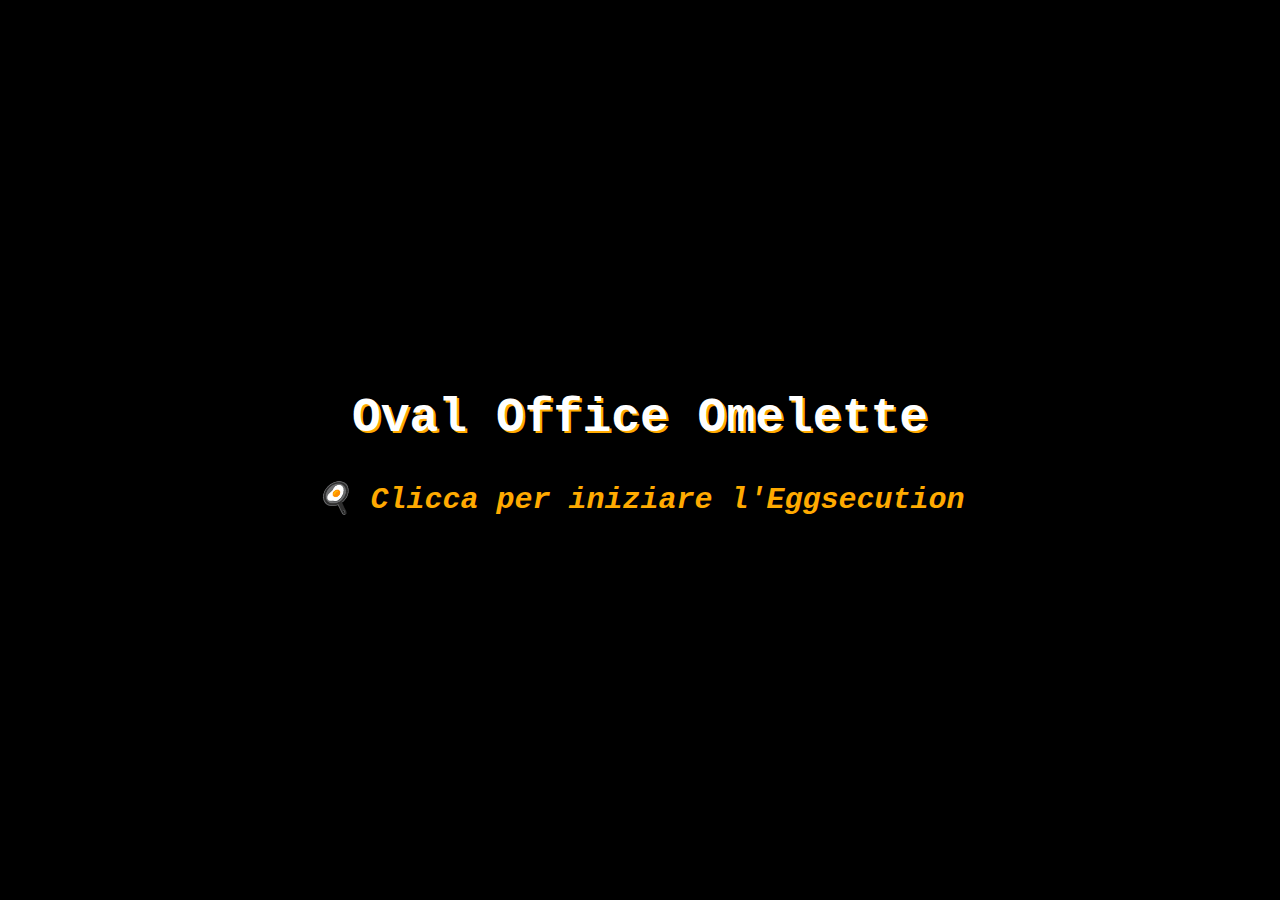
<file: oval-office-omelette/index.html>
<!DOCTYPE html>
<html lang="it">

<head>
  <meta charset="UTF-8" />
  <meta name="viewport" content="width=device-width, initial-scale=1.0" />
  <title>Oval Office Omelette</title>
  <link rel="icon" type="image/png" href="splash.png">
  <link rel="stylesheet" href="../oval-office-omelette/style.css" />
</head>

<body>

  <!-- SPLASH SCREEN -->
  <div id="splash-screen">
    <h1>Oval Office Omelette</h1>
    <h2>🍳 Clicca per iniziare l'Eggsecution</h2>
  </div>

  <!-- GIOCO -->
  <div id="game-container" style="display: none;">
    <div id="game-content">
      <h1>Oval Office Omelette</h1>
      <h2>Make Eggs Great Again</h2>
      <img src="../oval-office-omelette/trump.gif" id="trump" alt="Trump" />
    </div>

    <img src="../oval-office-omelette/splash.png" id="splash" alt="Splash" />
    <div id="egg-message">Eggsecutive Order enforced.</div>
    <div id="egg-counter">Eggsecutive Order x0</div>

    <button id="reset-button">🔁 Reset Omelette</button>
    <button id="audio-toggle">🎵</button>
    <button id="home-button" onclick="window.location.href='../index.html'" title="Torna alla Home">
      🏠
    </button>
  </div>

  <audio id="bgm" src="../oval-office-omelette/bgm.mp3" loop></audio>
  <script src="../oval-office-omelette/script.js"></script>

</body>

</html>
</file>
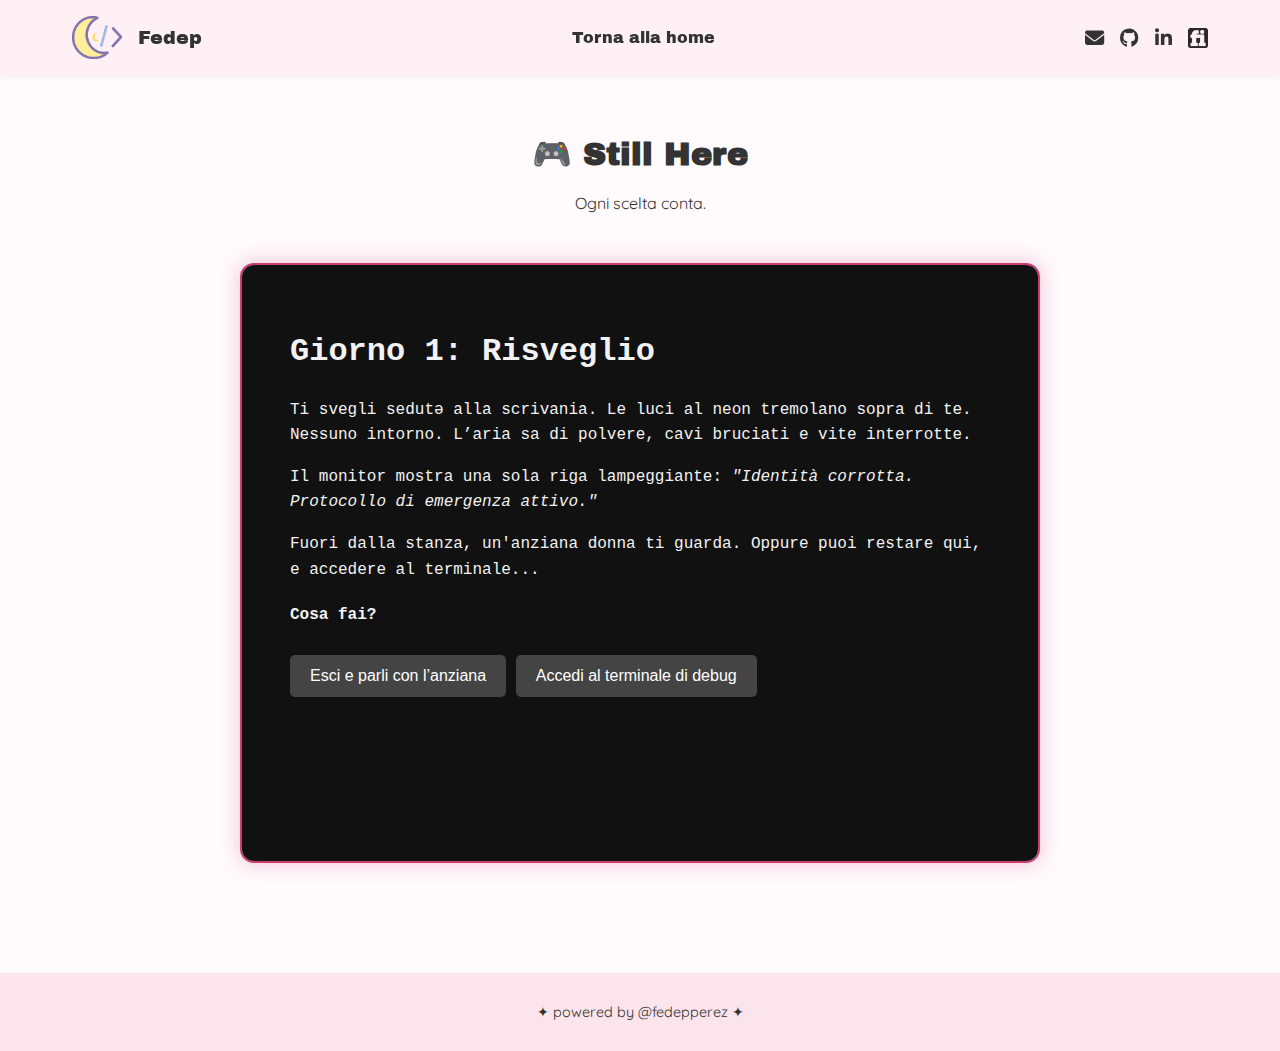
<file: still-here/index.html>
<!DOCTYPE html>
<html lang="it">

<head>
    <meta charset="UTF-8" />
    <meta name="viewport" content="width=device-width, initial-scale=1.0" />
    <title>Still Here</title>
    <link rel="stylesheet" href="../assets/css/style.css" />
    <meta charset="UTF-8" />
    <title>Fedep Moodboard</title>
    <link
        href="https://fonts.googleapis.com/css2?family=VT323&family=Archivo+Black&family=Quicksand:wght@500&display=swap"
        rel="stylesheet" />
    <link rel="stylesheet" href="https://cdnjs.cloudflare.com/ajax/libs/font-awesome/6.4.0/css/all.min.css" />
    <link rel="icon" type="image/png" href="../assets/img/favicon.png" />
    <style>
        #game-container {
            width: 100%;
            max-width: 800px;
            aspect-ratio: 4 / 3;
            margin: 50px auto;
            border: 2px solid #cc3d74;
            border-radius: 14px;
            overflow: hidden;
            box-shadow: 0 0 20px rgba(204, 61, 116, 0.3);
        }

        #game-container iframe {
            width: 100%;
            height: 100%;
            border: none;
        }

        main {
            padding: 60px 20px;
            text-align: center;
        }

        .restart-btn {
            margin-top: 20px;
            padding: 10px 20px;
            font-size: 1rem;
            border: none;
            background-color: #cc3d74;
            color: white;
            border-radius: 8px;
            cursor: pointer;
        }

        .restart-btn:hover {
            background-color: #e05693;
        }
    </style>
</head>

<body>
    <header class="main-header">
        <div class="header-container">
            <!-- LOGO -->
            <div class="logo">
                <img src="../assets/img/logo.png" alt="Logo Fedep" class="logo-img" />
                <span>Fedep</span>
            </div>

            <!-- NAVIGATION -->
            <nav class="nav-links" id="navbar">
                <a href="../index.html">Torna alla home</a>
            </nav>

            <!-- SOCIAL -->
            <div class="social-icons">
                <a href="mailto:fedeperezlav@gmail.com" aria-label="Email">
                    <i class="fa-solid fa-envelope" aria-hidden="true"></i>
                </a>
                <a href="https://github.com/fedepperez" target="_blank" rel="noopener noreferrer" aria-label="GitHub">
                    <i class="fab fa-github" aria-hidden="true"></i>
                </a>
                <a href="https://www.linkedin.com/in/federica-perez-184066203" target="_blank" rel="noopener noreferrer"
                    aria-label="LinkedIn">
                    <i class="fab fa-linkedin-in" aria-hidden="true"></i>
                </a>
                <a href="https://it.fiverr.com/s/yv6EB0G" target="_blank" rel="noopener noreferrer" aria-label="Fiverr">
                    <img src="../assets/img/fiverr.png" alt="Fiverr" class="social-icon-img" />
                </a>
            </div>

            <!-- HAMBURGER (solo mobile) -->
            <button class="hamburger" onclick="toggleMenu()">
                <i class="fas fa-bars"></i>
            </button>
        </div>
    </header>
    <main>
        <h1>🎮 Still Here</h1>
        <p class="intro-text">Ogni scelta conta.</p>

        <div id="game-container">
            <iframe id="game-frame" src="giorno1.html" title="Still Here - Giorno 1"></iframe>
        </div>

    </main>
    <footer>
        ✦ powered by @fedepperez ✦
    </footer>
</body>


</html>
</file>
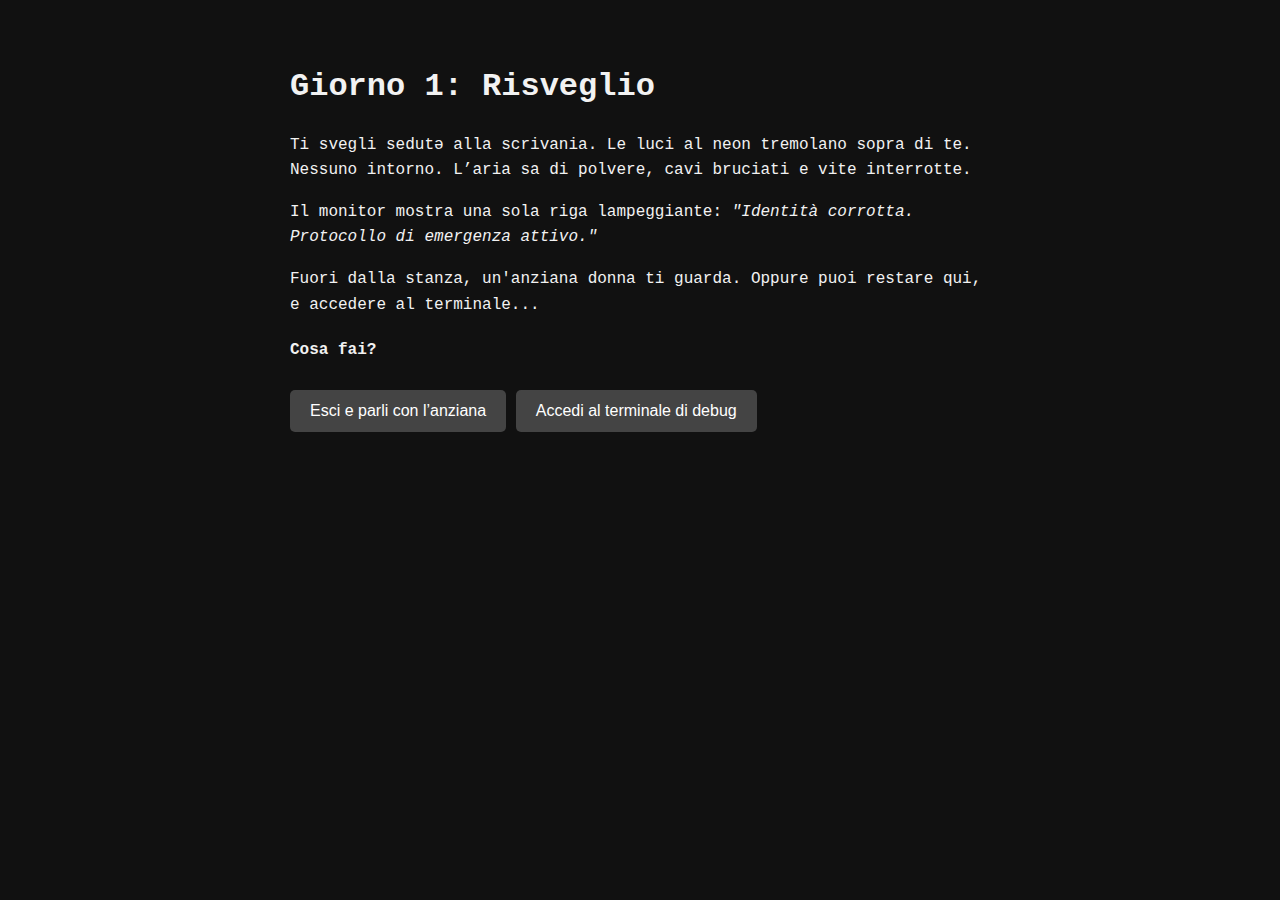
<file: still-here/giorno1.html>
<!DOCTYPE html>
<html lang="it">

<head>
    <meta charset="UTF-8">
    <meta name="viewport" content="width=device-width, initial-scale=1.0">
    <title>Still Here - Giorno 1</title>
    <style>
        body {
            background-color: #111;
            color: #f2f2f2;
            font-family: 'Courier New', monospace;
            padding: 40px;
            line-height: 1.6;
            max-width: 700px;
            margin: auto;
        }

        h1 {
            font-size: 2rem;
            margin-bottom: 20px;
        }

        .choice {
            margin: 20px 0;
        }

        button {
            background-color: #444;
            color: white;
            border: none;
            padding: 12px 20px;
            cursor: pointer;
            font-size: 1rem;
            margin-top: 10px;
            border-radius: 5px;
        }

        button:hover {
            background-color: #666;
        }

        .outcome {
            margin-top: 30px;
            font-style: italic;
        }

        #avanti {
            display: none;
            margin-top: 20px;
            background-color: #cc3d74;
        }
    </style>
</head>

<body>
    <h1>Giorno 1: Risveglio</h1>
    <p>Ti svegli sedutə alla scrivania. Le luci al neon tremolano sopra di te. Nessuno intorno. L’aria sa di polvere,
        cavi bruciati e vite interrotte.</p>
    <p>Il monitor mostra una sola riga lampeggiante: <em>"Identità corrotta. Protocollo di emergenza attivo."</em></p>
    <p>Fuori dalla stanza, un'anziana donna ti guarda. Oppure puoi restare qui, e accedere al terminale...</p>

    <div class="choice">
        <p><strong>Cosa fai?</strong></p>
        <button onclick="scegli('anziana')">Esci e parli con l’anziana</button>
        <button onclick="scegli('terminale')">Accedi al terminale di debug</button>
    </div>

    <div id="risultato" class="outcome"></div>
    <button id="avanti" onclick="vaiAvanti()">Prosegui al Giorno 2</button>

    <script src="../still-here/js/engine.js"></script>
    <script>
        if (bloccoSeGiaScelto("giorno1")) {
            document.getElementById("risultato").innerText = "Hai già vissuto questo giorno. Preparati per il prossimo.";
            document.getElementById("avanti").style.display = "inline-block";
        }

        function scegli(scelta) {
            salvaScelta("giorno1", scelta);
            const r = document.getElementById("risultato");

            if (scelta === "anziana") {
                r.innerHTML = "L'anziana ti osserva come se ti conoscesse da sempre. 'Non pensavo che saresti tornatə qui,' sussurra. Ma non ricordi di essere mai andatə via.";
            } else {
                r.innerHTML = "Lo schermo si accende. Dati corrotti, log in loop. Ma una riga spicca: <em>'Processo interrotto: soggetto già archiviato.'</em> Sei tu il soggetto?";
            }

            document.querySelectorAll("button").forEach(btn => btn.disabled = true);
            document.getElementById("avanti").style.display = "inline-block";
        }

        function vaiAvanti() {
            window.location.href = "giorno2.html";
        }
    </script>
</body>

</html>
</file>
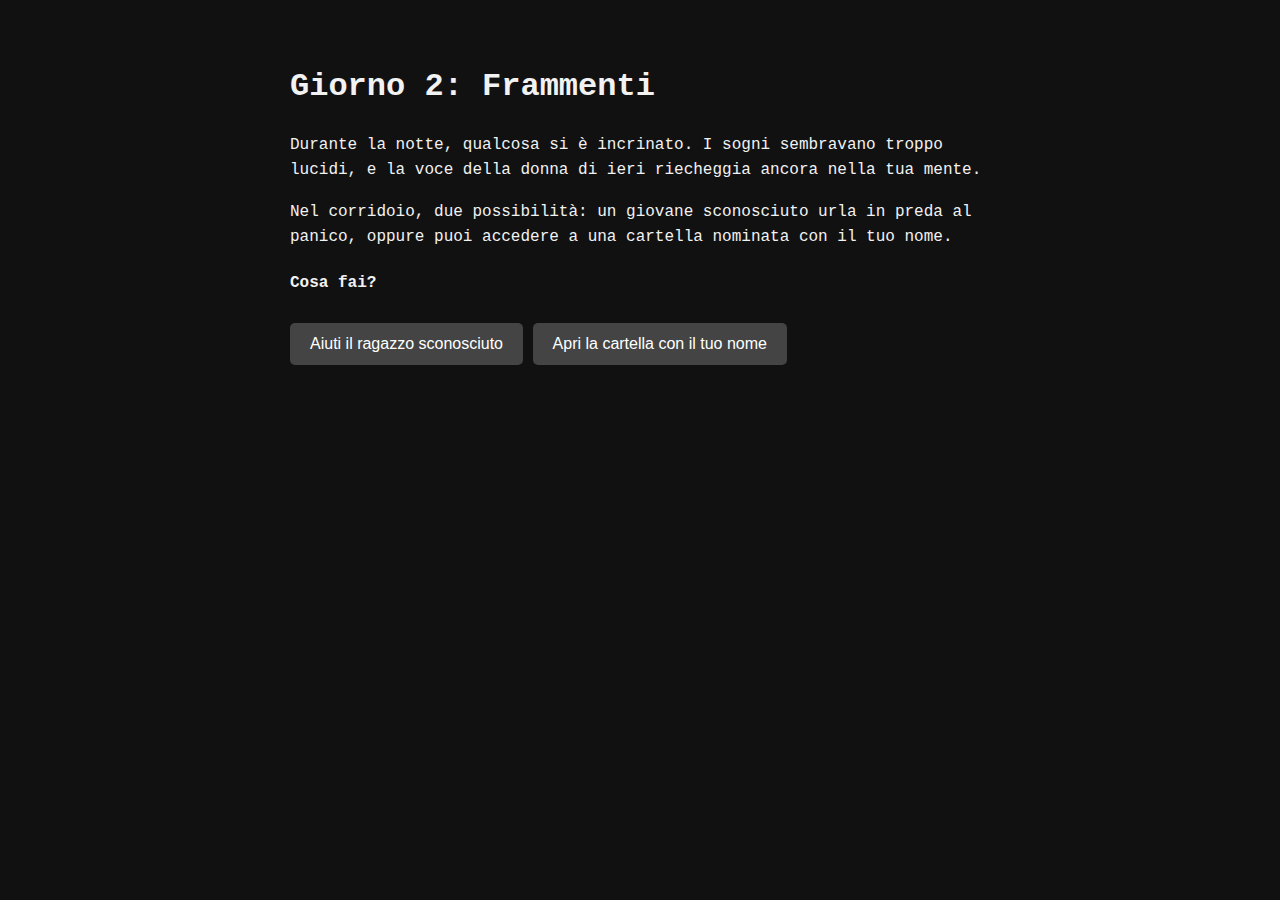
<file: still-here/giorno2.html>
<!DOCTYPE html>
<html lang="it">

<head>
    <meta charset="UTF-8">
    <meta name="viewport" content="width=device-width, initial-scale=1.0">
    <title>Still Here - Giorno 2</title>
    <style>
        body {
            background-color: #111;
            color: #f2f2f2;
            font-family: 'Courier New', monospace;
            padding: 40px;
            line-height: 1.6;
            max-width: 700px;
            margin: auto;
        }

        h1 {
            font-size: 2rem;
            margin-bottom: 20px;
        }

        .choice {
            margin: 20px 0;
        }

        button {
            background-color: #444;
            color: white;
            border: none;
            padding: 12px 20px;
            cursor: pointer;
            font-size: 1rem;
            margin-top: 10px;
            border-radius: 5px;
        }

        button:hover {
            background-color: #666;
        }

        .outcome {
            margin-top: 30px;
            font-style: italic;
        }

        #avanti {
            display: none;
            margin-top: 20px;
            background-color: #cc3d74;
        }
    </style>
</head>

<body>
    <h1>Giorno 2: Frammenti</h1>
    <p>Durante la notte, qualcosa si è incrinato. I sogni sembravano troppo lucidi, e la voce della donna di ieri
        riecheggia ancora nella tua mente.</p>
    <p>Nel corridoio, due possibilità: un giovane sconosciuto urla in preda al panico, oppure puoi accedere a una
        cartella nominata con il tuo nome.</p>

    <div class="choice">
        <p><strong>Cosa fai?</strong></p>
        <button onclick="scegli('aiuta')">Aiuti il ragazzo sconosciuto</button>
        <button onclick="scegli('cartella')">Apri la cartella con il tuo nome</button>
    </div>

    <div id="risultato" class="outcome"></div>
    <button id="avanti" onclick="vaiAvanti()">Prosegui al Giorno 3</button>

    <script src="../still-here/js/engine.js"></script>
    <script>
        if (bloccoSeGiaScelto("giorno2")) {
            document.getElementById("risultato").innerText = "Hai già vissuto questo giorno. Preparati per il prossimo.";
            document.getElementById("avanti").style.display = "inline-block";
        }

        function scegli(scelta) {
            salvaScelta("giorno2", scelta);
            const r = document.getElementById("risultato");

            if (scelta === "aiuta") {
                r.innerHTML = "Lo raggiungi. Piange, dice di non ricordare il suo nome. Ti stringe il braccio come se ti conoscesse. Un frammento di memoria si spezza dentro di te.";
            } else {
                r.innerHTML = "La cartella si apre. Dentro: file corrotti, immagini sfocate, suoni disturbati. Un nome: il tuo. Una data: ieri. Una voce registrata: \"Tu non sei realə.\"";
            }

            document.querySelectorAll(".choice button").forEach(btn => btn.disabled = true);
            document.getElementById("avanti").style.display = "inline-block";
        }

        function vaiAvanti() {
            window.location.href = "giorno3.html";
        }
    </script>
</body>

</html>
</file>
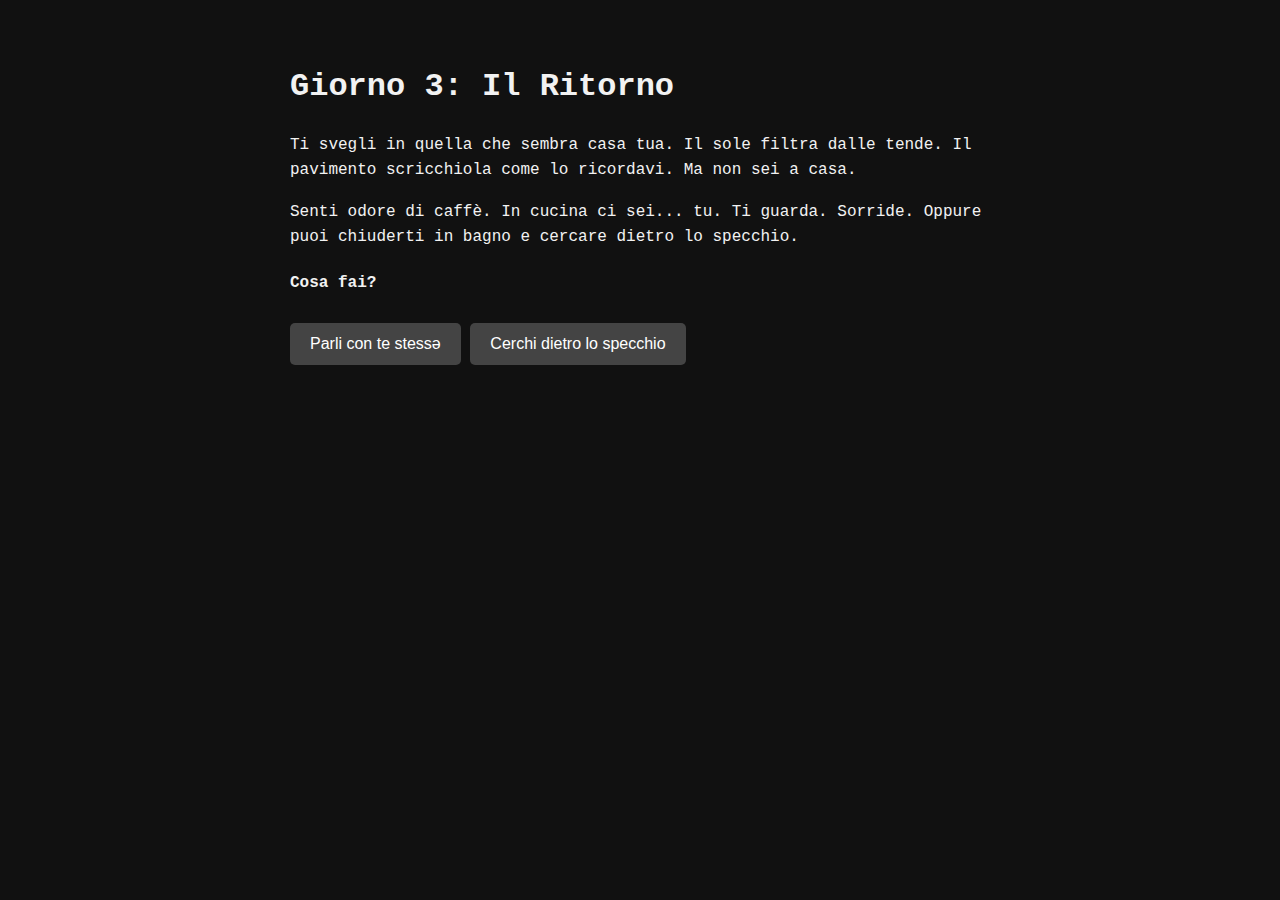
<file: still-here/giorno3.html>
<!DOCTYPE html>
<html lang="it">

<head>
    <meta charset="UTF-8">
    <meta name="viewport" content="width=device-width, initial-scale=1.0">
    <title>Still Here - Giorno 3</title>
    <style>
        body {
            background-color: #111;
            color: #f2f2f2;
            font-family: 'Courier New', monospace;
            padding: 40px;
            line-height: 1.6;
            max-width: 700px;
            margin: auto;
        }

        h1 {
            font-size: 2rem;
            margin-bottom: 20px;
        }

        .choice {
            margin: 20px 0;
        }

        button {
            background-color: #444;
            color: white;
            border: none;
            padding: 12px 20px;
            cursor: pointer;
            font-size: 1rem;
            margin-top: 10px;
            border-radius: 5px;
        }

        button:hover {
            background-color: #666;
        }

        .outcome {
            margin-top: 30px;
            font-style: italic;
        }

        #avanti {
            display: none;
            margin-top: 20px;
            background-color: #cc3d74;
        }
    </style>
</head>

<body>
    <h1>Giorno 3: Il Ritorno</h1>
    <p>Ti svegli in quella che sembra casa tua. Il sole filtra dalle tende. Il pavimento scricchiola come lo ricordavi.
        Ma non sei a casa.</p>
    <p>Senti odore di caffè. In cucina ci sei... tu. Ti guarda. Sorride. Oppure puoi chiuderti in bagno e cercare dietro
        lo specchio.</p>

    <div class="choice">
        <p><strong>Cosa fai?</strong></p>
        <button onclick="scegli('parla')">Parli con te stessə</button>
        <button onclick="scegli('chip')">Cerchi dietro lo specchio</button>
    </div>

    <div id="risultato" class="outcome"></div>
    <button id="avanti" onclick="vaiAvanti()">Prosegui al Giorno 4</button>

    <script src="../still-here/js/engine.js"></script>
    <script>
        if (bloccoSeGiaScelto("giorno3")) {
            document.getElementById("risultato").innerText = "Hai già vissuto questo giorno. Preparati per il prossimo.";
            document.getElementById("avanti").style.display = "inline-block";
        }

        function scegli(scelta) {
            salvaScelta("giorno3", scelta);
            const r = document.getElementById("risultato");

            if (scelta === "parla") {
                r.innerHTML = "Ti guarda con i tuoi stessi occhi. 'Non siamo mai statə reali,' dice. 'Ma possiamo ancora scegliere chi vogliamo essere.' La sua voce è la tua, ma più calma.";
            } else {
                r.innerHTML = "Apri il pannello dietro lo specchio. C'è un chip con inciso il tuo nome. Un file si apre da solo: 'Backup pronto. Unico tentativo.' E un pulsante lampeggia: RIPRISTINA.";
            }

            document.querySelectorAll(".choice button").forEach(btn => btn.disabled = true);
            document.getElementById("avanti").style.display = "inline-block";
        }

        function vaiAvanti() {
            window.location.href = "giorno4.html";
        }
    </script>
</body>

</html>
</file>
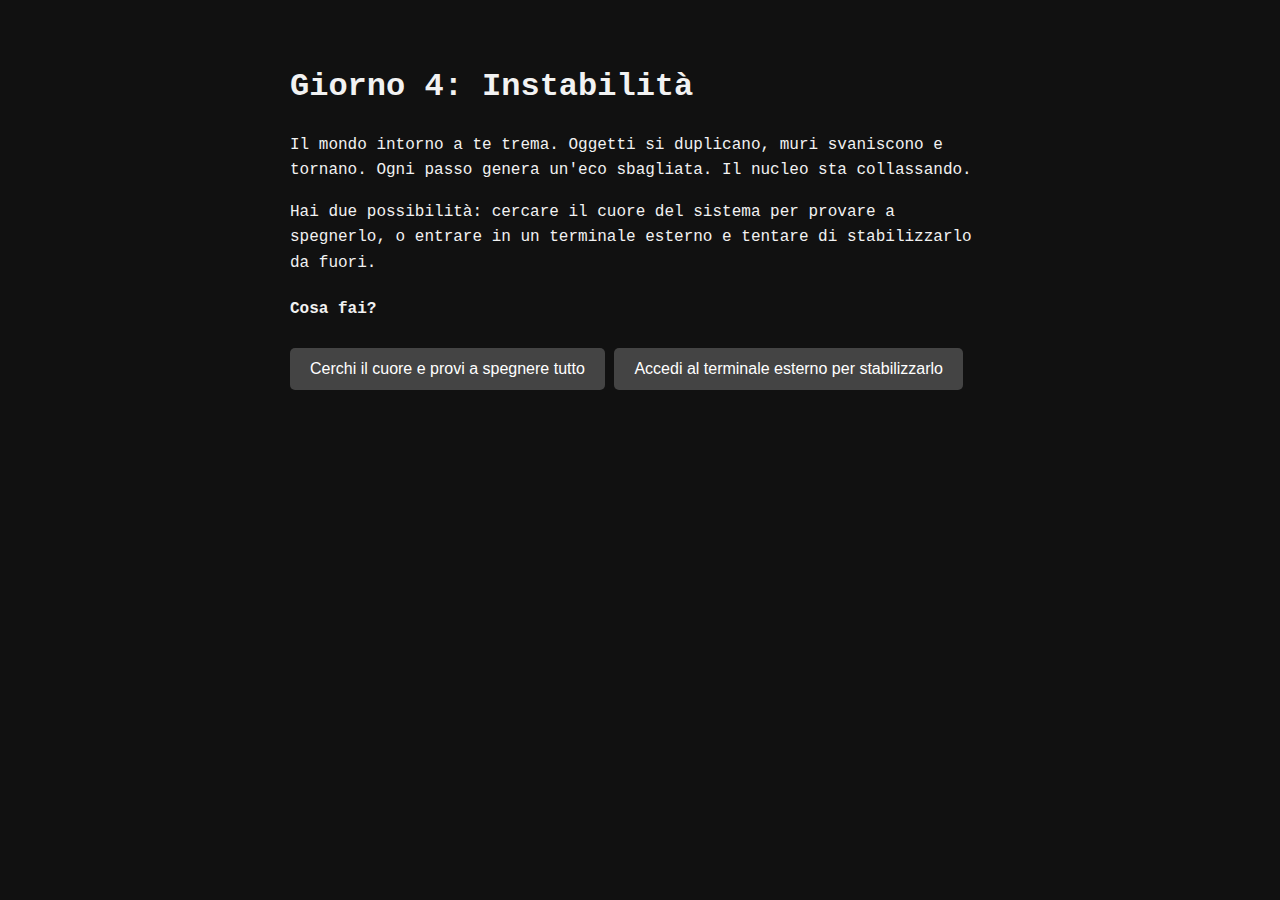
<file: still-here/giorno4.html>
<!DOCTYPE html>
<html lang="it">

<head>
    <meta charset="UTF-8">
    <meta name="viewport" content="width=device-width, initial-scale=1.0">
    <title>Still Here - Giorno 4</title>
    <style>
        body {
            background-color: #111;
            color: #f2f2f2;
            font-family: 'Courier New', monospace;
            padding: 40px;
            line-height: 1.6;
            max-width: 700px;
            margin: auto;
        }

        h1 {
            font-size: 2rem;
            margin-bottom: 20px;
        }

        .choice {
            margin: 20px 0;
        }

        button {
            background-color: #444;
            color: white;
            border: none;
            padding: 12px 20px;
            cursor: pointer;
            font-size: 1rem;
            margin-top: 10px;
            border-radius: 5px;
        }

        button:hover {
            background-color: #666;
        }

        .outcome {
            margin-top: 30px;
            font-style: italic;
        }

        #avanti {
            display: none;
            margin-top: 20px;
            background-color: #cc3d74;
        }
    </style>
</head>

<body>
    <h1>Giorno 4: Instabilità</h1>
    <p>Il mondo intorno a te trema. Oggetti si duplicano, muri svaniscono e tornano. Ogni passo genera un'eco sbagliata.
        Il nucleo sta collassando.</p>
    <p>Hai due possibilità: cercare il cuore del sistema per provare a spegnerlo, o entrare in un terminale esterno e
        tentare di stabilizzarlo da fuori.</p>

    <div class="choice">
        <p><strong>Cosa fai?</strong></p>
        <button onclick="scegli('spegni')">Cerchi il cuore e provi a spegnere tutto</button>
        <button onclick="scegli('stabilizza')">Accedi al terminale esterno per stabilizzarlo</button>
    </div>

    <div id="risultato" class="outcome"></div>
    <button id="avanti" onclick="vaiAvanti()">Prosegui al Giorno 5</button>

    <script src="../still-here/js/engine.js"></script>
    <script>
        if (bloccoSeGiaScelto("giorno4")) {
            document.getElementById("risultato").innerText = "Hai già vissuto questo giorno. Preparati per il prossimo.";
            document.getElementById("avanti").style.display = "inline-block";
        }

        function scegli(scelta) {
            salvaScelta("giorno4", scelta);
            const r = document.getElementById("risultato");

            if (scelta === "spegni") {
                r.innerHTML = "Ti inoltri nel cuore del sistema. La luce diventa pulsante. Una voce ripete: 'Fine imminente. Irreversibile.' Ma premi comunque il pulsante rosso.";
            } else {
                r.innerHTML = "Dal terminale esterno, riscrivi alcune linee di codice. Il mondo smette di tremare. Per un attimo tutto è immobile. Ma qualcosa ti osserva... e non era previsto.";
            }

            document.querySelectorAll(".choice button").forEach(btn => btn.disabled = true);
            document.getElementById("avanti").style.display = "inline-block";
        }

        function vaiAvanti() {
            window.location.href = "giorno5.html";
        }
    </script>
</body>

</html>
</file>
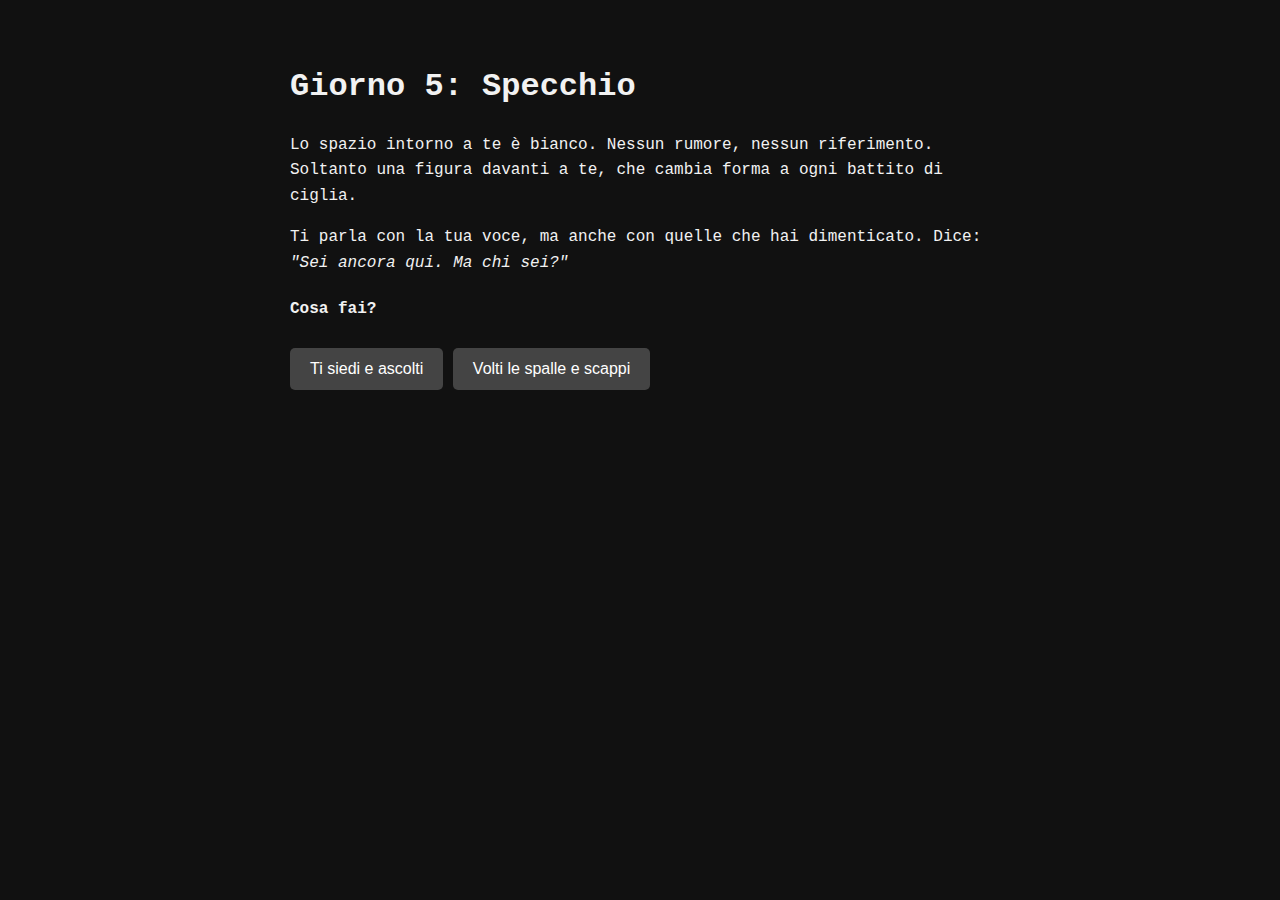
<file: still-here/giorno5.html>
<!DOCTYPE html>
<html lang="it">

<head>
    <meta charset="UTF-8">
    <meta name="viewport" content="width=device-width, initial-scale=1.0">
    <title>Still Here - Giorno 5</title>
    <style>
        body {
            background-color: #111;
            color: #f2f2f2;
            font-family: 'Courier New', monospace;
            padding: 40px;
            line-height: 1.6;
            max-width: 700px;
            margin: auto;
        }

        h1 {
            font-size: 2rem;
            margin-bottom: 20px;
        }

        .choice {
            margin: 20px 0;
        }

        button {
            background-color: #444;
            color: white;
            border: none;
            padding: 12px 20px;
            cursor: pointer;
            font-size: 1rem;
            margin-top: 10px;
            border-radius: 5px;
        }

        button:hover {
            background-color: #666;
        }

        .outcome {
            margin-top: 30px;
            font-style: italic;
        }

        #avanti {
            display: none;
            margin-top: 20px;
            background-color: #cc3d74;
        }
    </style>
</head>

<body>
    <h1>Giorno 5: Specchio</h1>
    <p>Lo spazio intorno a te è bianco. Nessun rumore, nessun riferimento. Soltanto una figura davanti a te, che cambia
        forma a ogni battito di ciglia.</p>
    <p>Ti parla con la tua voce, ma anche con quelle che hai dimenticato. Dice: <em>"Sei ancora qui. Ma chi sei?"</em>
    </p>

    <div class="choice">
        <p><strong>Cosa fai?</strong></p>
        <button onclick="scegli('ascolta')">Ti siedi e ascolti</button>
        <button onclick="scegli('fuggi')">Volti le spalle e scappi</button>
    </div>

    <div id="risultato" class="outcome"></div>
    <button id="avanti" onclick="vaiAvanti()">Prosegui al Giorno 6</button>

    <script src="../still-here/js/engine.js"></script>
    <script>
        if (bloccoSeGiaScelto("giorno5")) {
            document.getElementById("risultato").innerText = "Hai già vissuto questo giorno. Preparati per il prossimo.";
            document.getElementById("avanti").style.display = "inline-block";
        }

        function scegli(scelta) {
            salvaScelta("giorno5", scelta);
            const r = document.getElementById("risultato");

            if (scelta === "ascolta") {
                r.innerHTML = "Rimani. La figura ti racconta tutto: ogni memoria cancellata, ogni emozione trattenuta, ogni scelta che hai dimenticato di aver fatto. Ti stringe la mano. E sei tu.";
            } else {
                r.innerHTML = "Corri. Lo spazio si piega, urla senza suono ti attraversano. La figura resta indietro, e mentre ti allontani ti sussurra: 'Non puoi scappare da ciò che sei.'";
            }

            document.querySelectorAll(".choice button").forEach(btn => btn.disabled = true);
            document.getElementById("avanti").style.display = "inline-block";
        }

        function vaiAvanti() {
            window.location.href = "giorno6.html";
        }
    </script>
</body>

</html>
</file>
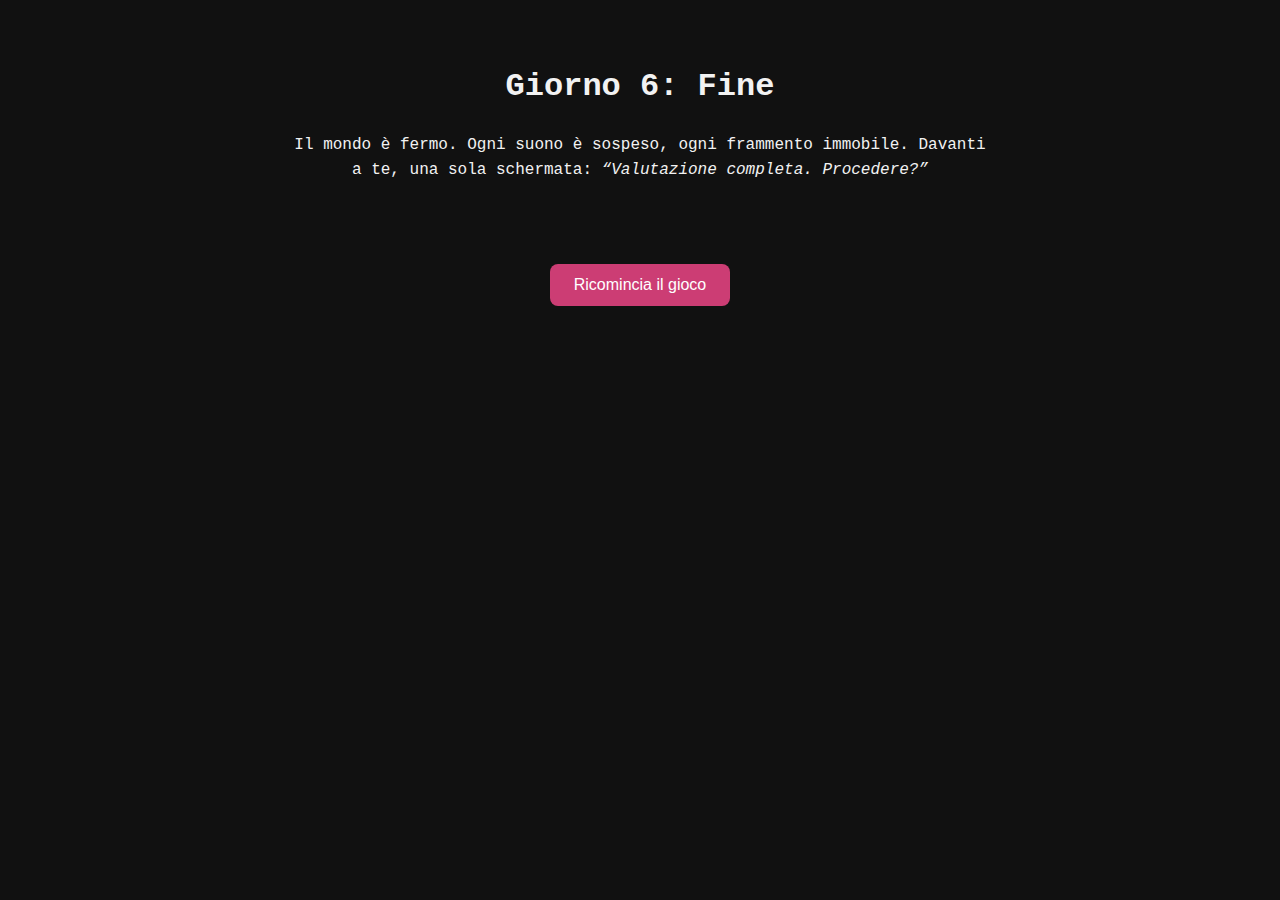
<file: still-here/giorno6.html>
<!DOCTYPE html>
<html lang="it">

<head>
    <meta charset="UTF-8">
    <meta name="viewport" content="width=device-width, initial-scale=1.0">
    <title>Still Here - Giorno 6</title>
    <style>
        body {
            background-color: #111;
            color: #f2f2f2;
            font-family: 'Courier New', monospace;
            padding: 40px;
            line-height: 1.6;
            max-width: 700px;
            margin: auto;
            text-align: center;
        }

        h1 {
            font-size: 2rem;
            margin-bottom: 20px;
        }

        .finale {
            margin-top: 40px;
            font-style: italic;
            font-size: 1.2rem;
        }

        .scelte {
            margin-top: 20px;
            font-size: 0.9rem;
            color: #aaa;
        }

        #restart {
            margin-top: 40px;
            padding: 12px 24px;
            background-color: #cc3d74;
            color: white;
            border: none;
            font-size: 1rem;
            border-radius: 8px;
            cursor: pointer;
        }

        #restart:hover {
            background-color: #e573a3;
        }
    </style>
</head>

<body>
    <h1>Giorno 6: Fine</h1>
    <p>Il mondo è fermo. Ogni suono è sospeso, ogni frammento immobile. Davanti a te, una sola schermata:
        <em>“Valutazione completa. Procedere?”</em>
    </p>

    <div class="finale" id="finale"></div>
    <div class="scelte" id="scelte"></div>
    <button id="restart" onclick="window.location.href='ricomincia.html'">Ricomincia il gioco</button>

    <script>
        function mostraFinale() {
            const giorno1 = recuperaScelta("giorno1");
            const giorno2 = recuperaScelta("giorno2");
            const giorno3 = recuperaScelta("giorno3");
            const giorno4 = recuperaScelta("giorno4");
            const giorno5 = recuperaScelta("giorno5");

            let finale = "";

            if (giorno1 === "anziana" && giorno2 === "aiuta" && giorno3 === "parla" && giorno4 === "stabilizza" && giorno5 === "ascolta") {
                finale = "Hai scelto l'empatia. Hai ascoltato, aiutato, cercato di capire. Il sistema si spegne dolcemente, ma una luce resta: sei statə ricordatə.";
            } else if (giorno4 === "spegni" && giorno5 === "fuggi") {
                finale = "Hai tagliato i ponti. Hai cercato di spegnere tutto, di fuggire da te stessə. Il sistema collassa. E tu con esso.";
            } else if (giorno3 === "chip" && giorno4 === "stabilizza") {
                finale = "Hai scelto il controllo. Il nucleo si riallinea, ma a un costo: hai perso ogni traccia di umanità. Sei funzionale, ma vuotə.";
            } else {
                finale = "Le tue scelte sono state frammentate. Contraddittorie. Il sistema non sa cosa fare di te. Così... resta tutto com'è. E tu resti. Per sempre.";
            }

            document.getElementById("finale").innerText = finale;

            document.getElementById("scelte").innerHTML = `
        <p><strong>Le tue scelte:</strong></p>
        <p>Giorno 1: ${giorno1}</p>
        <p>Giorno 2: ${giorno2}</p>
        <p>Giorno 3: ${giorno3}</p>
        <p>Giorno 4: ${giorno4}</p>
        <p>Giorno 5: ${giorno5}</p>
      `;
        }

        mostraFinale();
    </script>
</body>

</html>
</file>
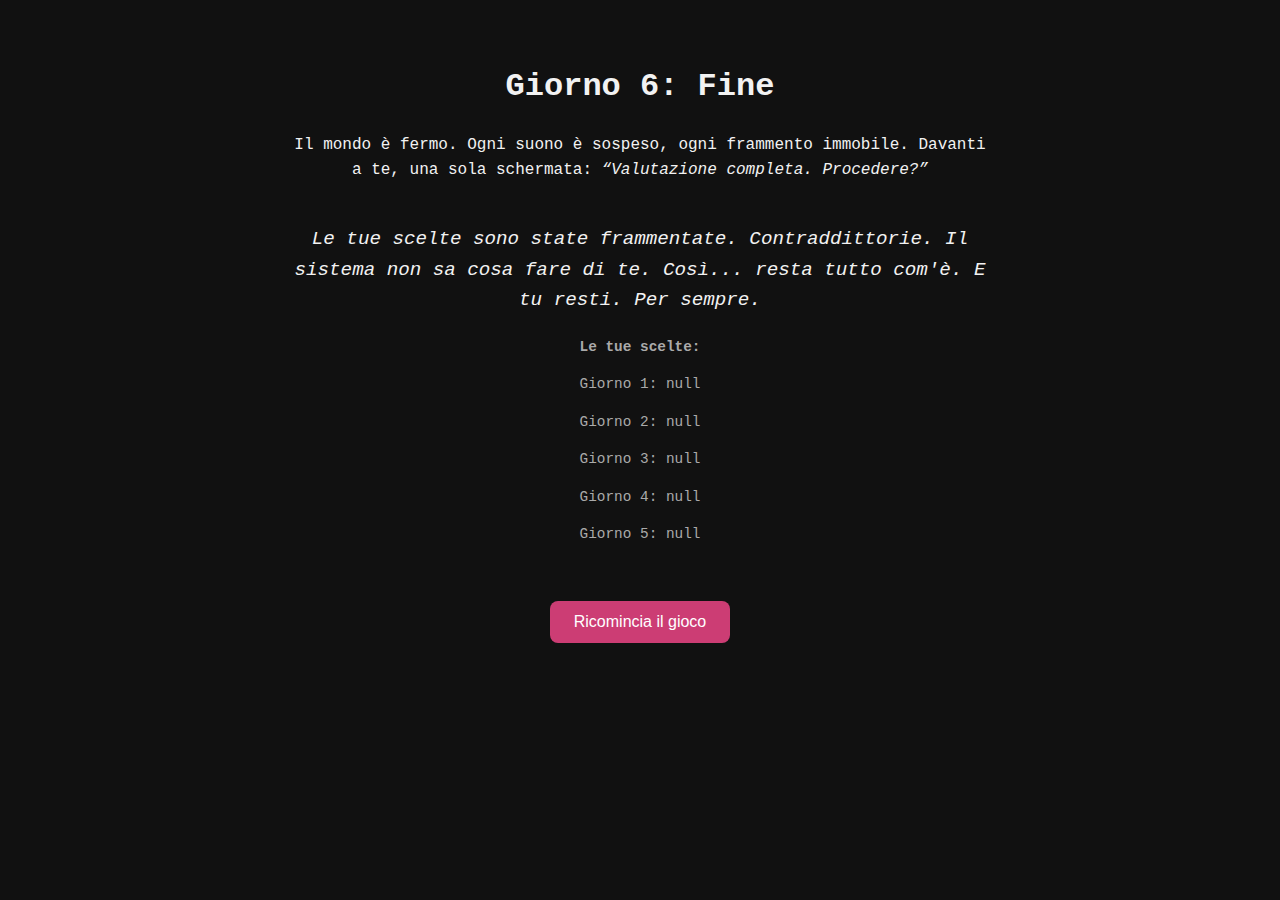
<file: still-here/ricomincia.html>
<!DOCTYPE html>
<html lang="it">

<head>
    <meta charset="UTF-8">
    <meta name="viewport" content="width=device-width, initial-scale=1.0">
    <title>Still Here - Giorno 6</title>
    <style>
        body {
            background-color: #111;
            color: #f2f2f2;
            font-family: 'Courier New', monospace;
            padding: 40px;
            line-height: 1.6;
            max-width: 700px;
            margin: auto;
            text-align: center;
        }

        h1 {
            font-size: 2rem;
            margin-bottom: 20px;
        }

        .finale {
            margin-top: 40px;
            font-style: italic;
            font-size: 1.2rem;
        }

        .scelte {
            margin-top: 20px;
            font-size: 0.9rem;
            color: #aaa;
        }

        #restart {
            margin-top: 40px;
            padding: 12px 24px;
            background-color: #cc3d74;
            color: white;
            border: none;
            font-size: 1rem;
            border-radius: 8px;
            cursor: pointer;
        }

        #restart:hover {
            background-color: #e573a3;
        }
    </style>
</head>

<body>
    <h1>Giorno 6: Fine</h1>
    <p>Il mondo è fermo. Ogni suono è sospeso, ogni frammento immobile. Davanti a te, una sola schermata:
        <em>“Valutazione completa. Procedere?”</em>
    </p>

    <div class="finale" id="finale"></div>
    <div class="scelte" id="scelte"></div>
    <button id="restart" onclick="window.location.href='../still-here/ricomincia.html'">Ricomincia il gioco</button>

    <script>
        function recuperaScelta(chiave) {
            return localStorage.getItem(chiave);
        }

        function mostraFinale() {
            const giorno1 = recuperaScelta("giorno1");
            const giorno2 = recuperaScelta("giorno2");
            const giorno3 = recuperaScelta("giorno3");
            const giorno4 = recuperaScelta("giorno4");
            const giorno5 = recuperaScelta("giorno5");

            let finale = "";

            if (giorno1 === "anziana" && giorno2 === "aiuta" && giorno3 === "parla" && giorno4 === "stabilizza" && giorno5 === "ascolta") {
                finale = "Hai scelto l'empatia. Hai ascoltato, aiutato, cercato di capire. Il sistema si spegne dolcemente, ma una luce resta: sei statə ricordatə.";
            } else if (giorno4 === "spegni" && giorno5 === "fuggi") {
                finale = "Hai tagliato i ponti. Hai cercato di spegnere tutto, di fuggire da te stessə. Il sistema collassa. E tu con esso.";
            } else if (giorno3 === "chip" && giorno4 === "stabilizza") {
                finale = "Hai scelto il controllo. Il nucleo si riallinea, ma a un costo: hai perso ogni traccia di umanità. Sei funzionale, ma vuotə.";
            } else {
                finale = "Le tue scelte sono state frammentate. Contraddittorie. Il sistema non sa cosa fare di te. Così... resta tutto com'è. E tu resti. Per sempre.";
            }

            document.getElementById("finale").innerText = finale;

            document.getElementById("scelte").innerHTML = `
                <p><strong>Le tue scelte:</strong></p>
                <p>Giorno 1: ${giorno1}</p>
                <p>Giorno 2: ${giorno2}</p>
                <p>Giorno 3: ${giorno3}</p>
                <p>Giorno 4: ${giorno4}</p>
                <p>Giorno 5: ${giorno5}</p>
            `;
        }

        mostraFinale();
    </script>
</body>

</html>
</file>
<file: oval-office-omelette/style.css>
body {
  margin: 0;
  padding: 0;
  cursor: url('./egg.png') 16 16, auto;
  background-color: black;
  font-family: 'Courier New', monospace;
  overflow-x: hidden;
}

/* SPLASH SCREEN */
#splash-screen {
  position: fixed;
  top: 0;
  left: 0;
  width: 100%;
  height: 100%;
  background-color: black;
  color: white;
  display: flex;
  flex-direction: column;
  justify-content: center;
  align-items: center;
  text-align: center;
  z-index: 10;
  padding: 20px;
  box-sizing: border-box;
}

#splash-screen h1 {
  font-size: clamp(24px, 6vw, 48px);
  color: white;
  text-shadow: 2px 2px #ffaa00;
  margin-bottom: 10px;
}

#splash-screen h2 {
  font-size: clamp(18px, 4.5vw, 30px);
  color: #ffaa00;
  text-shadow: 1px 1px black;
  font-style: italic;
}

/* GIOCO */
#game-container {
  display: flex;
  flex-direction: column;
  align-items: center;
  justify-content: flex-start;
  padding: 10vh 5vw 5vh;
  text-align: center;
  box-sizing: border-box;
  min-height: 100vh;
  width: 100%;
}

#game-content {
  display: flex;
  flex-direction: column;
  align-items: center;
  gap: 2vh;
}

#game-container h1 {
  font-size: clamp(24px, 7vw, 48px);
  color: white;
  text-shadow: 2px 2px #ffaa00;
  margin: 0;
}

#game-container h2 {
  font-size: clamp(18px, 5vw, 32px);
  color: #ffaa00;
  text-shadow: 1px 1px black;
  font-style: italic;
  margin: 0;
}

#trump {
  width: 100%;
  max-width: 500px;
  height: auto;
  margin: 3vh 0;
}

#splash {
  position: absolute;
  width: clamp(40px, 12vw, 100px);
  height: auto;
  opacity: 0;
  pointer-events: none;
  transition: opacity 0.2s ease;
}

#egg-message {
  position: absolute;
  left: 50%;
  transform: translateX(-50%);
  font-size: clamp(16px, 4vw, 24px);
  color: #ffaa00;
  text-shadow: 1px 1px #000;
  opacity: 0;
  transition: opacity 0.4s ease;
  pointer-events: none;
}

#egg-counter {
  position: fixed;
  top: 2vh;
  right: 2vw;
  font-size: clamp(16px, 4vw, 26px);
  color: #ffaa00;
  text-shadow: 1px 1px #000;
  background: rgba(0, 0, 0, 0.5);
  padding: 6px 10px;
  border-radius: 6px;
}

/* Bottoni */
#reset-button,
#audio-toggle,
#home-button {
  position: fixed;
  bottom: 5rem;
  font-size: clamp(14px, 3vw, 20px);
  padding: 8px 14px;
  background-color: #ffaa00;
  border: none;
  border-radius: 6px;
  color: black;
  font-family: 'Courier New', monospace;
  cursor: pointer;
  transition: background-color 0.3s ease, transform 0.2s ease;
  box-shadow: 2px 2px #000;
  z-index: 5;
}

/* Reset a sinistra */
#reset-button {
  left: 4vw;
}

/* Audio a destra */
#audio-toggle {
  right: 4vw;
}

/* Home a 1rem a sinistra di audio-toggle */
#home-button {
  right: calc(4vw + 2.5rem + clamp(14px, 3vw, 20px) * 2);
}

/* Hover effetto */
#reset-button:hover,
#audio-toggle:hover,
#home-button:hover {
  background-color: #ffcc33;
  transform: scale(1.05);
}
</file>
<file: assets/css/style.css>
/* === BASE GENERALE === */
* {
    box-sizing: border-box;
    margin: 0;
    padding: 0;
}

body {
    font-family: 'Quicksand', sans-serif;
    background-color: #fffafc;
    color: #333;
    scroll-behavior: smooth;
}

img {
    max-width: 100%;
    height: auto;
    display: block;
}

/* === HEADER PRINCIPALE === */
.main-header {
    background-color: #fff0f5;
    box-shadow: 0 2px 6px rgba(0, 0, 0, 0.05);
    position: sticky;
    top: 0;
    z-index: 1000;
}

.header-container {
    max-width: 1200px;
    margin: 0 auto;
    padding: 1rem 2rem;
    display: flex;
    align-items: center;
    justify-content: space-between;
    flex-wrap: wrap;
    gap: 1rem;
}

/* === Logo e testo === */
.logo {
    display: flex;
    align-items: center;
    gap: 1rem;
    font-family: 'Archivo Black', sans-serif;
    font-size: 1.2rem;
}

.logo-img {
    width: 50px;
    height: auto;
    object-fit: contain;
    animation: floatLogo 3s ease-in-out infinite, glowLogo 2.5s ease-in-out infinite;
}

@keyframes floatLogo {
    0% {
        transform: translateY(0px);
    }

    50% {
        transform: translateY(-6px);
    }

    100% {
        transform: translateY(0px);
    }
}

@keyframes glowLogo {
    0% {
        filter: drop-shadow(0 0 0px #ffc1d9);
    }

    50% {
        filter: drop-shadow(0 0 6px #ffaad4) brightness(1.1);
    }

    100% {
        filter: drop-shadow(0 0 0px #ffc1d9);
    }
}

/* === Navigazione === */
.nav-links {
    display: flex;
    gap: 2rem;
    justify-content: center;
    flex: 1;
}

.nav-links a {
    text-decoration: none;
    font-family: 'Archivo Black', sans-serif;
    color: #333;
    font-size: 1rem;
    transition: all 0.3s ease;
}

.nav-links a:hover {
    color: #e75480;
}

/* === Icone social === */
.social-icons {
    display: flex;
    gap: 1rem;
    align-items: center;
}

.social-icons a {
    color: #333;
    font-size: 1.2rem;
    transition: transform 0.2s;
}

.social-icons a:hover {
    transform: scale(1.2);
    color: #ff69b4;
}

.social-icon-img {
    width: 20px;
    height: 20px;
    display: block;
    transition: transform 0.2s ease, filter 0.2s ease;
}

.social-icons a:hover .social-icon-img {
    transform: scale(1.2);
    content: url("../img/fiverr-rosa.png");
}

/* === Hamburger menu === */
.hamburger {
    display: none;
    background: none;
    border: none;
    font-size: 1.4rem;
    cursor: pointer;
}

/* === RESPONSIVE – NAVIGAZIONE === */
@media (max-width: 768px) {
    .header-container {
        display: flex;
        flex-direction: column;
        align-items: center;
        padding: 3rem 0 1rem;
        position: relative;
    }

    .logo {
        position: absolute;
        top: 10px;
        left: 20px;
        display: flex;
        align-items: center;
        gap: 6px;
    }

    .social-icons {
        position: absolute;
        top: 20px;
        right: 20px;
        display: flex;
        gap: 12px;
    }

    .nav-links {
        display: none;
        flex-direction: column;
        align-items: center;
        gap: 10px;
        margin-top: 80px;
    }

    .nav-links.show {
        display: flex;
    }

    .hamburger {
        display: block;
        margin-top: 15px;
        background: none;
        border: none;
        font-size: 1.5rem;
        cursor: pointer;
    }

    .hamburger i {
        color: #333;
    }
}


/* === SEZIONI PRINCIPALI === */
section {
    padding: 60px 20px;
    text-align: center;
    scroll-margin-top: 100px;
    /* ⬅️ aggiunta che risolve il taglio con sticky header */
}

section:nth-of-type(odd) {
    background-color: #ffeaf2;
}

section:nth-of-type(even) {
    background-color: #e6faff;
}

h1,
h2 {
    font-family: 'Archivo Black', sans-serif;
    margin-bottom: 20px;
}

/* === SEZIONE HOME CON SFONDO GIF E OVERLAY === */
#home {
    position: relative;
    padding: 100px 20px;
    text-align: center;
    background: url('../img/bg.gif') center/cover no-repeat fixed;
    overflow: hidden;
}

#home .overlay {
    position: absolute;
    inset: 0;
    background: linear-gradient(rgba(255, 250, 252, 0.3),
            rgba(255, 250, 252, 0.1));
    z-index: 0;
}

#home h1,
#home .banner-container {
    position: relative;
    z-index: 1;
}

.banner-container {
    max-width: 800px;
    margin: 30px auto 0;
    padding: 40px 20px;
}

.banner {
    width: 95%;
    max-width: 900px;
    margin: 20px auto;
    border-radius: 10px;
}

@media (max-width: 768px) {
    .banner {
        width: 100%;
        margin: 0 auto;
        border-radius: 8px;
    }
}

/* === Quote === */
.quote {
    background: #fff8cc;
    display: block;
    padding: 20px;
    border: 2px dashed #fcb6d0;
    font-size: 1.2rem;
    font-style: italic;
    border-radius: 8px;
    margin-top: 30px;
    margin-bottom: 30px;
    max-width: 700px;
    margin-left: auto;
    margin-right: auto;
}

.intro-quote {
    font-size: 1.3rem;
    line-height: 1.8;
    margin-top: 3vh;
}

#about h2:nth-of-type(2) {
    margin-top: 30px;
}

/* === Highlight === */
.highlight {
    background-color: #c0f0ff;
    padding: 4px 8px;
    border-radius: 4px;
    box-shadow: 2px 2px #aaa;
    display: inline-block;
}

/* === GIF === */
.gif-img {
    display: block;
    margin: 0 auto 20px;
    max-width: 100%;
    height: auto;
}

/* === COMPETENZE === */
#skills {
    position: relative;
    padding: 60px 20px;
    text-align: center;
    background: url('https://media1.giphy.com/media/v1.Y2lkPTc5MGI3NjExcGVpYno2eWV5Y3AyN2Y1eWJnYzY2ejhyYWN4MW9kc2UxdnVjYjIzbSZlcD12MV9pbnRlcm5hbF9naWZfYnlfaWQmY3Q9Zw/bVTSF54VLU1L9If6wi/giphy.gif') center/cover no-repeat fixed;
    background-color: #fce4ec !important;
    overflow: hidden;
    z-index: 1;
}

#skills .overlay {
    position: absolute;
    inset: 0;
    background: rgba(233, 218, 224, 0.85);
    /* leggero velo rosa per leggibilità */
    z-index: 0;
}

#skills>*:not(.overlay) {
    position: relative;
    z-index: 1;
}

.skills-group {
    margin-bottom: 60px;
    text-align: center;
}

.skills-group h3 {
    font-family: 'Archivo Black', sans-serif;
    font-size: 1.4rem;
    color: #6b3a56;
    margin-bottom: 20px;
}

.skills-card-grid {
    display: flex;
    flex-wrap: wrap;
    justify-content: center;
    gap: 20px;
    max-width: 900px;
    margin: 0 auto;
}

.skill-card {
    width: 140px;
    height: 140px;
    background-color: #ffeaf2;
    border-radius: 18px;
    box-shadow: 4px 8px 15px rgba(255, 182, 220, 0.4);
    color: #6b3a56;
    font-weight: 600;
    transition: transform 0.25s ease, box-shadow 0.25s ease;
    display: flex;
    flex-direction: column;
    align-items: center;
    justify-content: center;
}

.skill-card i {
    font-size: 1.8rem;
    margin-bottom: 6px;
    color: #cc3d74;
}

.skill-card:hover {
    transform: translateY(-10px);
    box-shadow: 6px 12px 20px rgba(255, 182, 220, 0.6);
}

/* === CONTACT CARDS === */
#contact {
    position: relative;
    padding: 100px 20px;
    text-align: center;
    background: url('../img/bg.gif') center/cover no-repeat fixed;
    overflow: hidden;
}

#contact .overlay {
    position: absolute;
    inset: 0;
    background: linear-gradient(rgba(255, 250, 252, 0.3),
            rgba(255, 250, 252, 0.1));
    z-index: 0;
}

.contact-grid {
    display: grid;
    grid-template-columns: repeat(2, 1fr);
    gap: 30px;
    max-width: 700px;
    margin: 0 auto 40px;
    text-align: center;
}

.contact-card {
    background-color: #ffeaf2;
    border-radius: 18px;
    padding: 25px 30px;
    box-shadow: 4px 8px 15px rgba(255, 182, 220, 0.4);
    font-family: 'Quicksand', sans-serif;
    color: #6b3a56;
    font-weight: 600;
    cursor: pointer;
    transition: transform 0.25s ease, box-shadow 0.25s ease;
}

.contact-card:hover {
    transform: translateY(-10px);
    box-shadow: 6px 12px 20px rgba(255, 182, 220, 0.6);
}

.contact-card p {
    font-size: 1.2rem;
    margin-bottom: 12px;
}

.contact-card a {
    color: #cc3d74;
    font-weight: 700;
    font-size: 1.1rem;
    text-decoration: none;
    transition: color 0.3s ease;
}

.contact-card a:hover {
    color: #ff5fa3;
    text-decoration: underline;
}

@media (max-width: 600px) {
    .contact-grid {
        grid-template-columns: 1fr;
    }
}

/* === FOOTER === */
footer {
    background: #fce4ec;
    text-align: center;
    padding: 30px;
    font-size: 0.9rem;
    font-family: 'Quicksand', sans-serif;
}

/* === ICON FONT AWESOME === */
@import url('https://cdnjs.cloudflare.com/ajax/libs/font-awesome/6.4.0/css/all.min.css');

/* === STILL HERE === */

#still-here {
    padding: 60px 20px;
    text-align: center;
    background-color: #ffeaf2;
}

#still-here h2 {
    font-family: 'Archivo Black', sans-serif;
    font-size: 2rem;
    margin-bottom: 10px;
    color: #6b3a56;
}

#still-here .intro-text {
    font-style: italic;
    font-size: 1.1rem;
    max-width: 700px;
    margin: 0 auto 30px;
    color: #333;
}

.game-frame {
    width: 100%;
    max-width: 800px;
    aspect-ratio: 4 / 3;
    margin: 0 auto;
    border: 2px solid #cc3d74;
    border-radius: 14px;
    overflow: hidden;
    box-shadow: 0 0 20px rgba(204, 61, 116, 0.3);
}

.game-frame iframe {
    width: 100%;
    height: 100%;
    border: none;
}

#restart {
    margin-top: 40px;
    padding: 12px 24px;
    background-color: #cc3d74;
    color: white;
    border: none;
    font-size: 1rem;
    border-radius: 8px;
    cursor: pointer;
}

#restart:hover {
    background-color: #e573a3;
}
</file>
